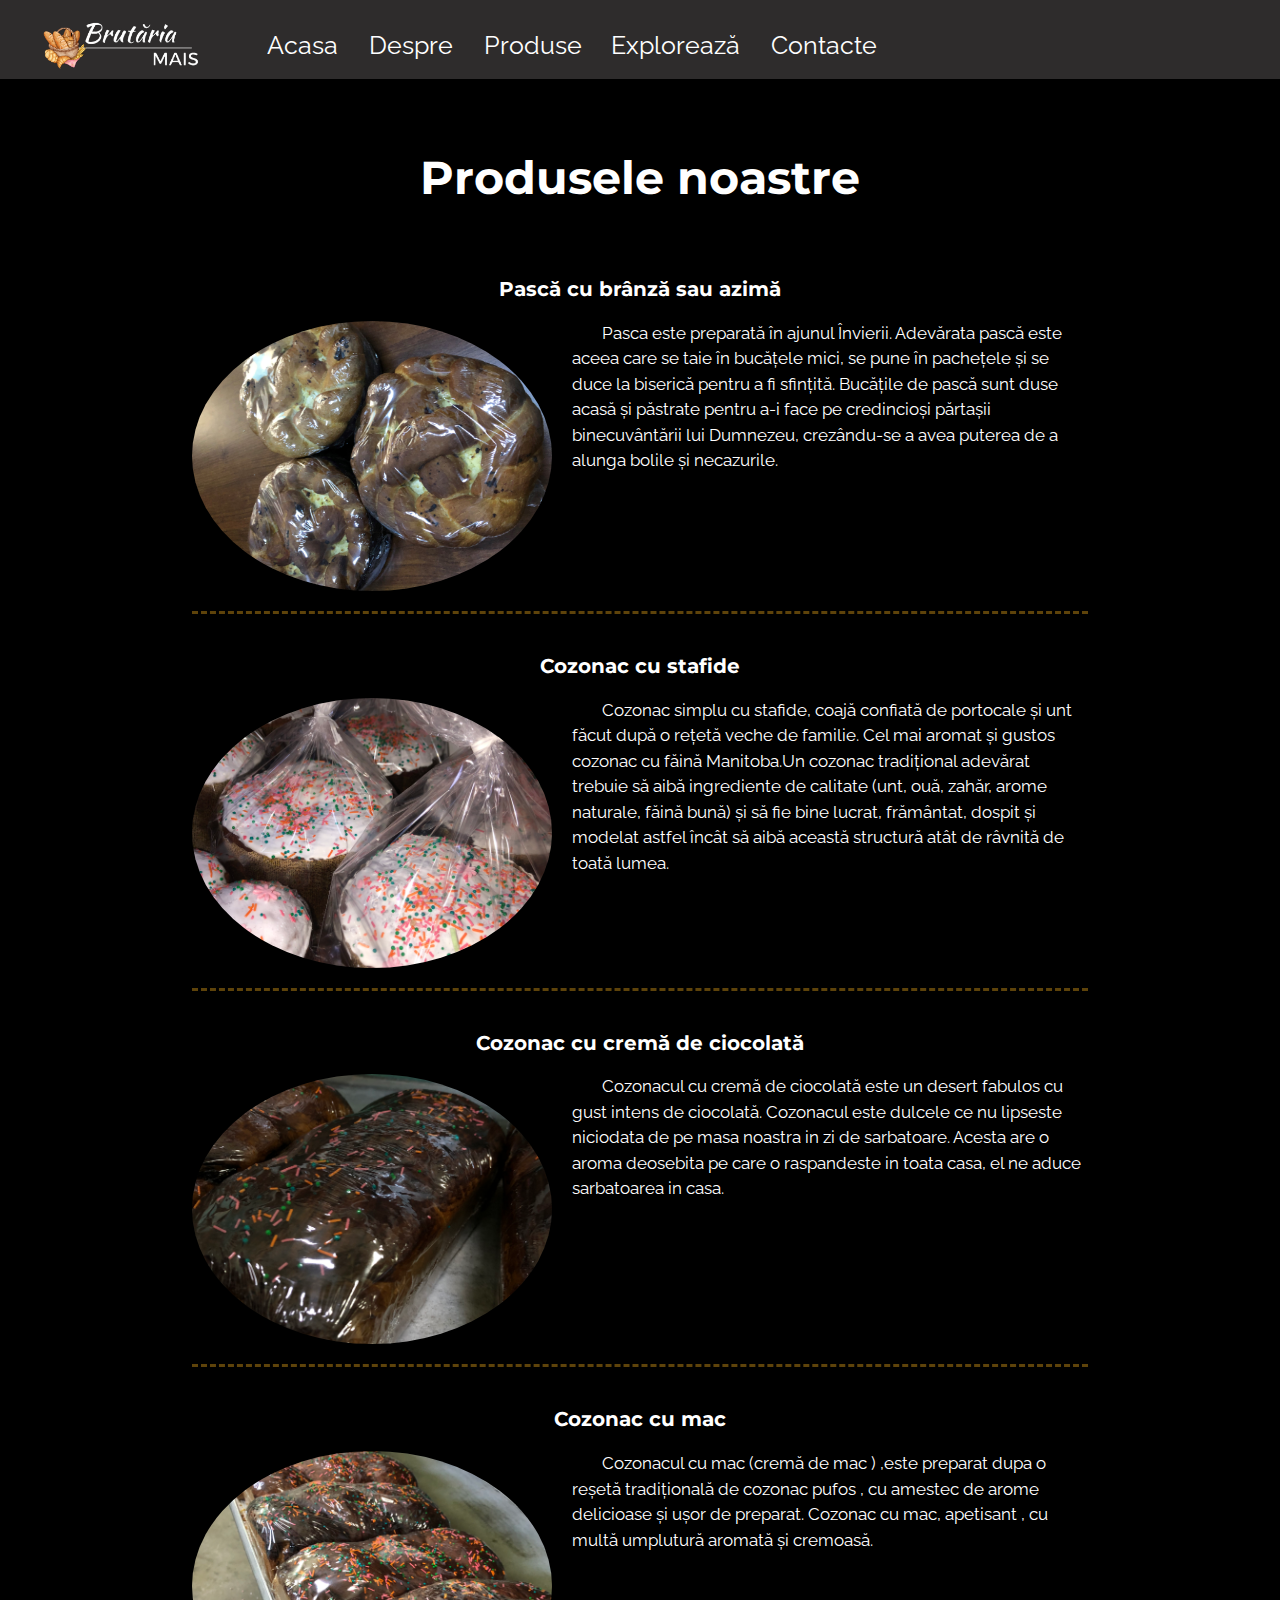
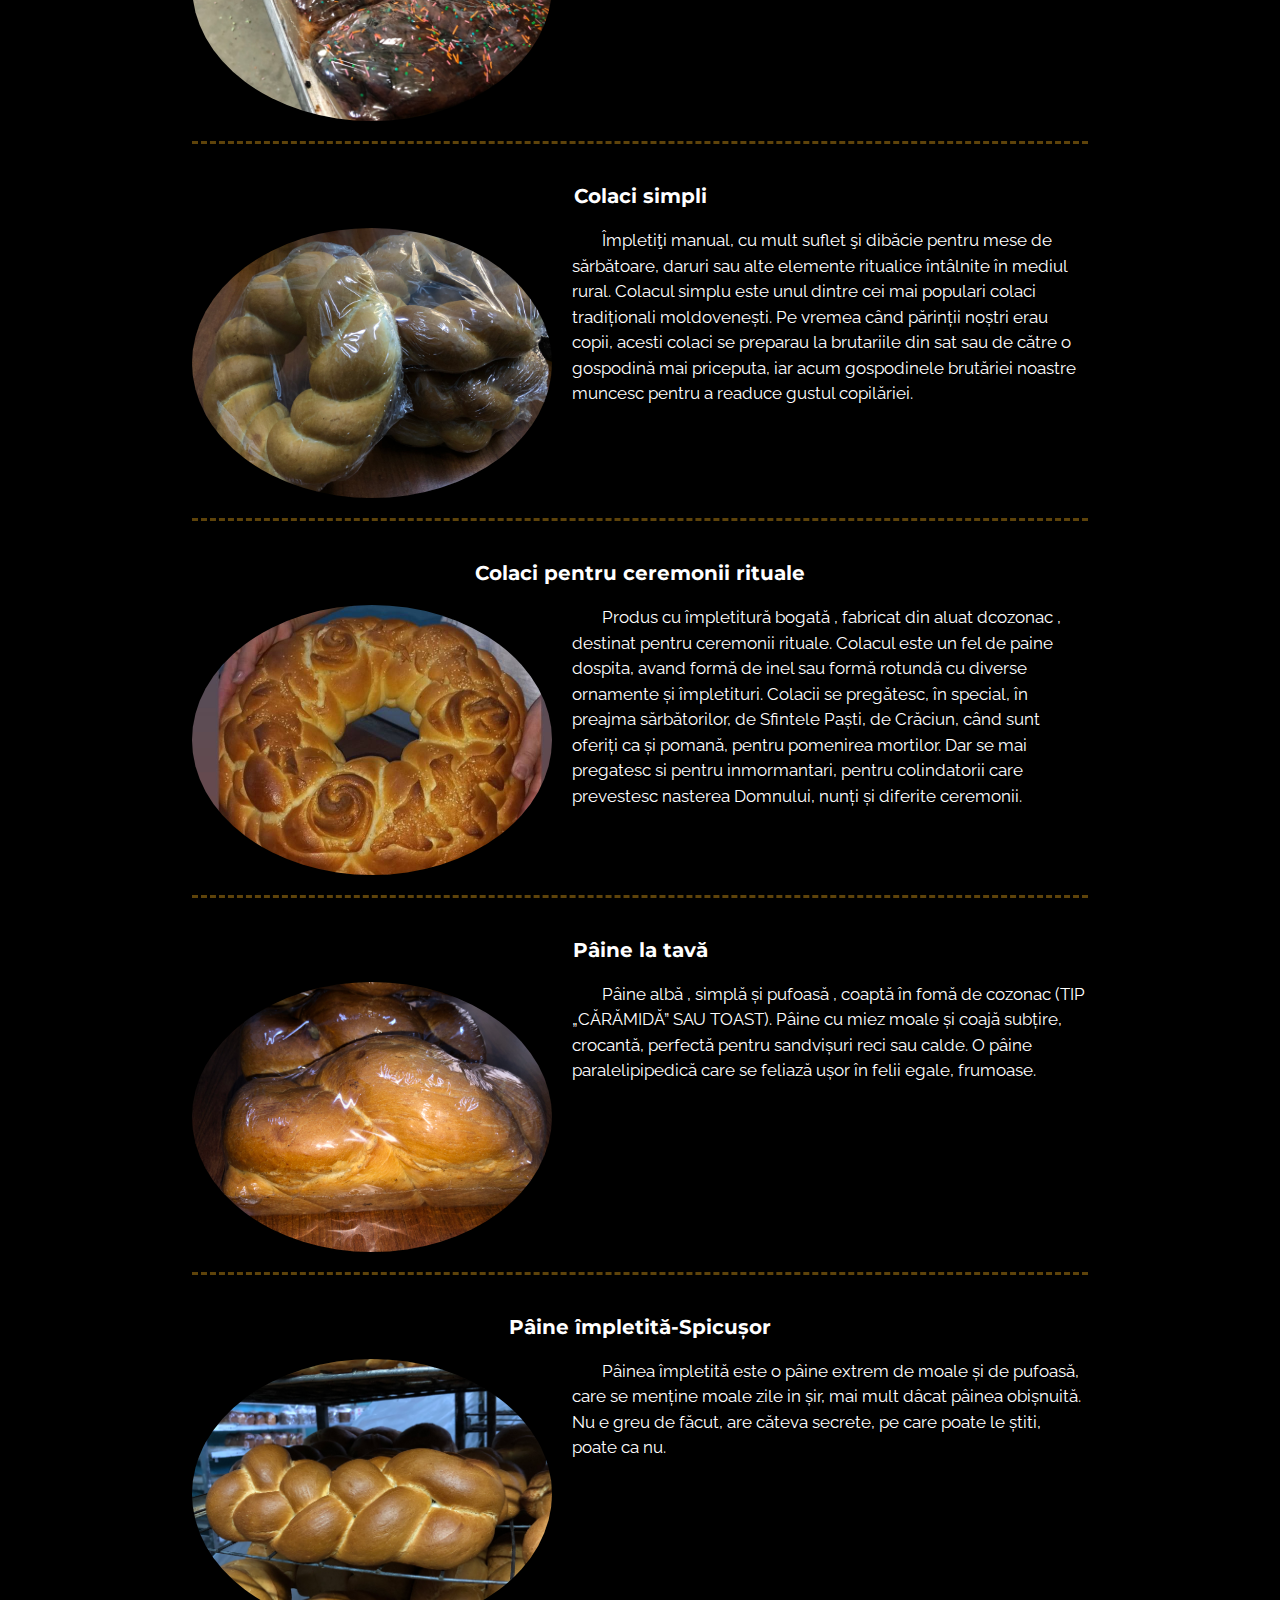
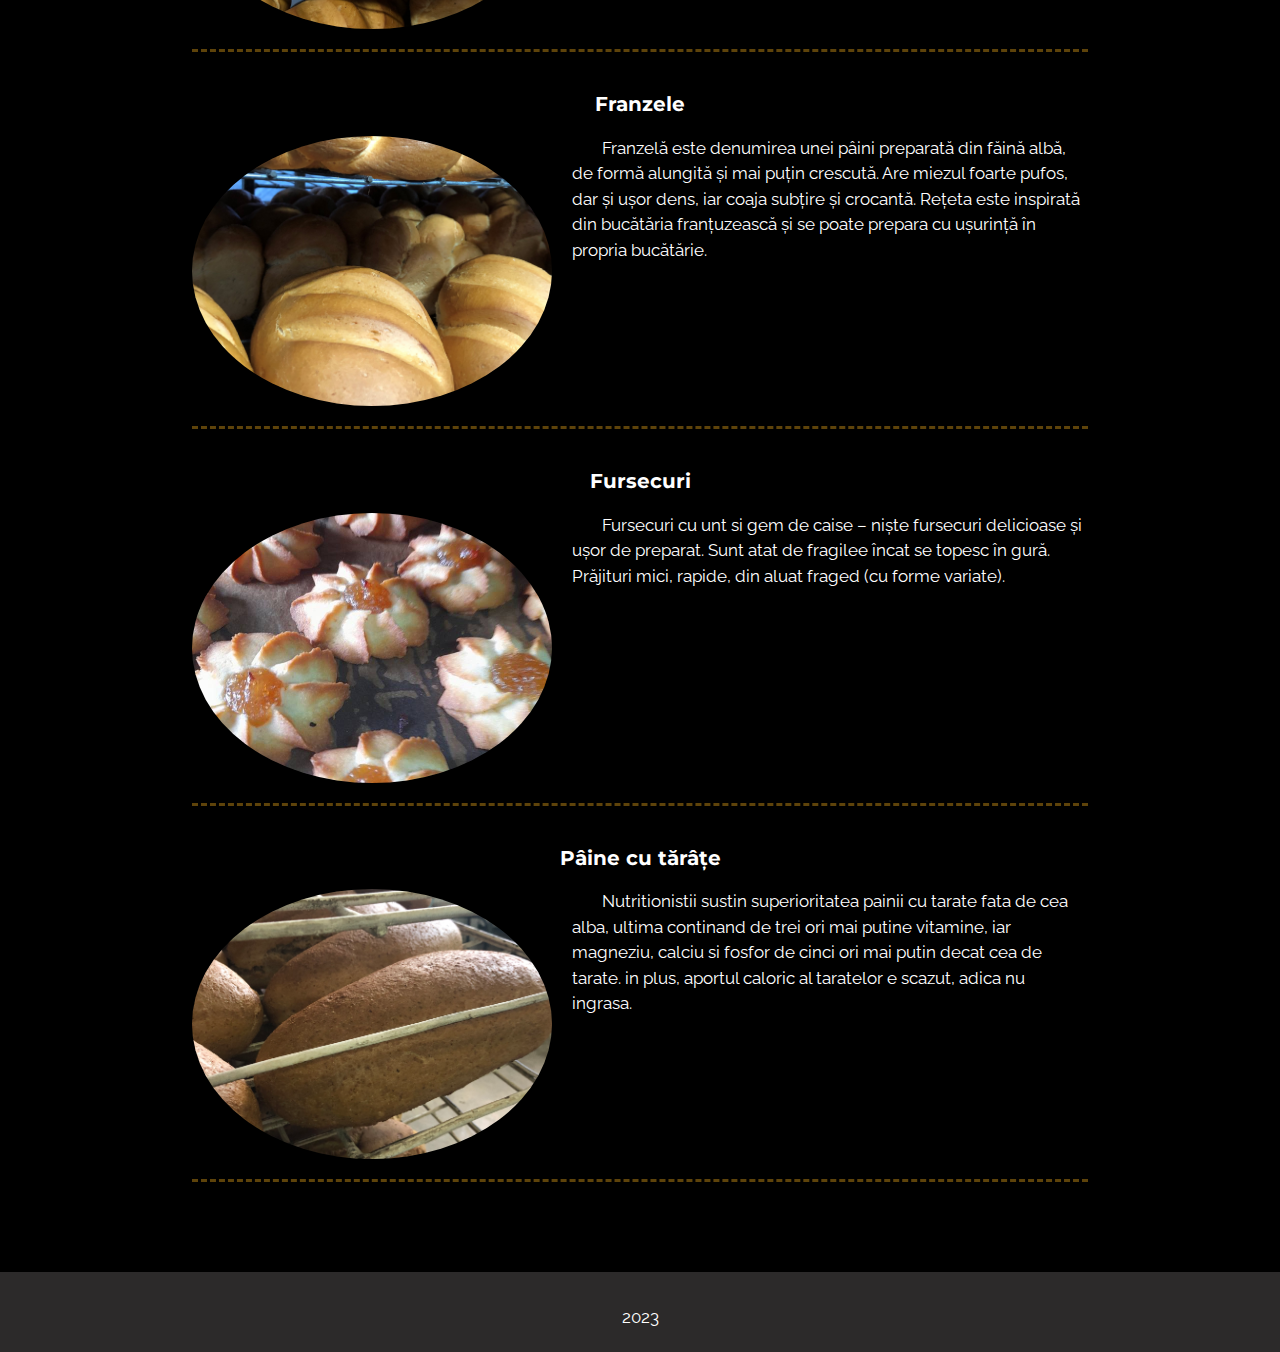
<file: pages/produse.html>
<!DOCTYPE html>
<html>

<head>
    <meta charset="UTF-8">
    <meta name="viewport" content="width=device-width, initial-scale=1.0">

    <link rel="stylesheet" href="../css/style.css">
    <link rel="stylesheet" href="https://cdnjs.cloudflare.com/ajax/libs/font-awesome/6.1.1/css/all.min.css" />
    <link rel="icon" href="../images/bread (1).png">
    <script src="../js/script.js"></script>

    <title>Brutăria-Produse</title>
</head>

<body>

    <header>
        <img class="logo" src="../images/logo.png">
        <navbar>
            <a href="../index.html">Acasa </a>
            <a href="despre.html">Despre </a>
            <a href="produse.html">Produse</a>
            <a href="exploreaza.html">Explorează </a>
            <a href="contacte.html">Contacte </a>
        </navbar>


        <i id="hamburger" onclick="mobileMenu()" class="fa-solid fa-bars"></i>
    </header>
    <main>

        <section id="produse">
            <br>
            <br>
            <br>
            <h1 class="centered">Produsele noastre</h1>
            <br>
            <br>
            <div class="bread">

                <h3 class="centered">Pască cu brânză sau azimă</h3>
                <img src="../images/IMG_6819.JPG">
                <p>
                    Pasca este preparată în ajunul Învierii. Adevărata pască este aceea care se taie în bucățele mici,
                    se pune în
                    pachețele și se duce la biserică pentru a fi sfințită. Bucățile de pască sunt duse acasă și păstrate
                    pentru a-i face pe credincioși
                    părtașii binecuvântării lui Dumnezeu, crezându-se a avea puterea de a alunga bolile și necazurile.

                </p>
            </div>
            <br>
            <br>
            <div class="bread">
                <h3 class="centered">Cozonac cu stafide</h3>
                <img src="../images/IMG_6823.JPG">
                <p>
                    Cozonac simplu cu stafide, coajă confiată de portocale și unt făcut după o rețetă veche de familie.
                    Cel mai aromat și gustos cozonac cu făină Manitoba.Un cozonac tradițional adevărat trebuie să aibă
                    ingrediente de calitate (unt, ouă, zahăr, arome naturale, făină bună) și să fie bine lucrat,
                    frământat, dospit și modelat astfel încât să aibă această structură atât de râvnită de toată lumea.

                </p>


            </div>
            <br>
            <br>
            <div class="bread">
                <h3 class="centered">Cozonac cu cremă de ciocolată</h3>
                <img src="../images/IMG_6811.JPG">
                <p>
                    Cozonacul cu cremă de ciocolată este un desert fabulos cu gust intens de ciocolată. Cozonacul este
                    dulcele ce nu lipseste niciodata de pe masa noastra in zi de sarbatoare. Acesta are o aroma
                    deosebita pe care o raspandeste in toata casa, el ne aduce sarbatoarea in casa.
                </p>


            </div>
            <br>
            <br>


            <div class="bread">
                <h3 class="centered">Cozonac cu mac</h3>
                <img src="../images/IMG_6814.JPG">
                <p>
                    Cozonacul cu mac (cremă de mac ) ,este preparat dupa o reșetă tradițională de cozonac pufos , cu
                    amestec de arome delicioase și ușor de preparat. Cozonac cu mac, apetisant , cu multă umplutură
                    aromată și
                    cremoasă.
                </p>


            </div>
            <br>
            <br>
            <div class="bread">

                <h3 class="centered">Colaci simpli</h3>
                <img src="../images/IMG_6839.JPG">
                <p>
                    Împletiţi manual, cu mult suflet şi dibăcie pentru mese de sărbătoare, daruri sau alte elemente
                    ritualice întâlnite în mediul rural. Colacul simplu este unul dintre cei mai populari colaci
                    tradiționali moldovenești. Pe vremea când părinții noștri erau copii, acesti colaci se preparau la
                    brutariile din sat sau de către o gospodină mai priceputa, iar acum gospodinele brutăriei noastre
                    muncesc pentru a readuce gustul copilăriei.

                </p>
            </div>
            <br>
            <br>
            <div class="bread">

                <h3 class="centered">Colaci pentru ceremonii rituale</h3>
                <img src="../images/photo_2023-05-01_22-44-31.jpg">
                <p>
                    Produs cu împletitură bogată , fabricat din aluat dcozonac , destinat pentru ceremonii
                    rituale. Colacul este un fel de paine dospita, avand formă de inel sau formă rotundă cu diverse
                    ornamente și împletituri. Colacii se pregătesc, în special, în preajma sărbătorilor, de Sfintele
                    Paști, de Crăciun, când sunt oferiți ca și pomană, pentru pomenirea mortilor.
                    Dar se mai pregatesc si pentru inmormantari, pentru colindatorii care prevestesc nasterea Domnului,
                    nunți și diferite ceremonii.

                </p>
            </div>

            <br>
            <br>
            <div class="bread">

                <h3 class="centered">Pâine la tavă</h3>
                <img src="../images/IMG_6850.JPG">
                <p>
                    Pâine albă , simplă și pufoasă , coaptă în fomă de cozonac (TIP „CĂRĂMIDĂ” SAU TOAST). Pâine cu miez
                    moale și coajă subțire, crocantă, perfectă pentru sandvișuri reci sau calde. O pâine
                    paralelipipedică care se feliază ușor în felii egale, frumoase.
                </p>
            </div>

            <br>
            <br>
            <div class="bread">

                <h3 class="centered"> Pâine împletită-Spicușor </h3>
                <img src="../images/IMG_6855.JPG">
                <p>
                    Pâinea împletită este o pâine extrem de moale și de pufoasă, care se menține moale zile in șir, mai
                    mult dâcat pâinea obișnuită. Nu e greu de făcut, are căteva secrete, pe care poate le știti, poate
                    ca nu.
                </p>
            </div>

            <br>
            <br>
            <div class="bread">

                <h3 class="centered"> Franzele</h3>
                <img src="../images/IMG_6862.JPG">
                <p>
                    Franzelă este denumirea unei pâini preparată din făină albă, de formă alungită și mai puțin
                    crescută. Are miezul foarte pufos, dar și ușor dens, iar coaja subțire și crocantă. Rețeta este
                    inspirată din bucătăria franțuzească și se poate prepara cu ușurință în propria bucătărie.
                </p>
            </div>
            <br>
            <br>
            <div class="bread">

                <h3 class="centered"> Fursecuri</h3>
                <img src="../images/photo_2023-05-01_22-34-39.jpg">
                <p>
                    Fursecuri cu unt si gem de caise – niște fursecuri delicioase și ușor de preparat. Sunt atat de
                    fragilee încat se topesc în gură. Prăjituri mici, rapide, din aluat fraged (cu forme variate).
                </p>
            </div>
            <br>
            <br>
            <div class="bread">

                <h3 class="centered"> Pâine cu tărâțe</h3>
                <img src="../images/IMG_3457.JPG">
                <p>
                    Nutritionistii sustin superioritatea painii cu tarate fata de cea alba, ultima continand de trei ori
                    mai putine vitamine, iar magneziu, calciu si fosfor de cinci ori mai putin decat cea de tarate. in
                    plus, aportul caloric al taratelor e scazut, adica nu ingrasa.
                </p>
            </div>
        </section>
    </main>
</body>
<footer>

    <spam>2023</spam>
</footer>
</file>
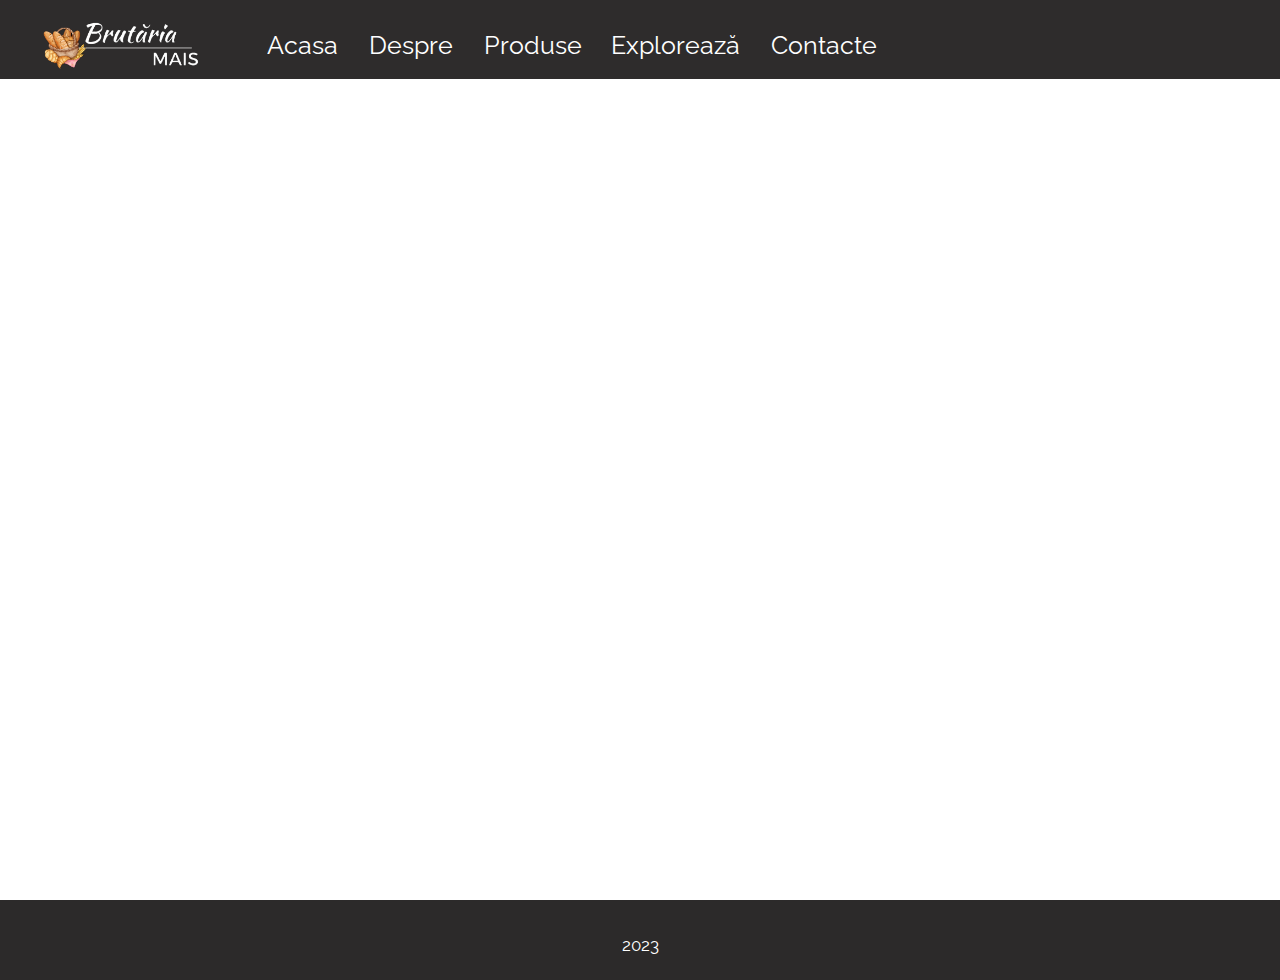
<file: pages/structura.html>
<!DOCTYPE html>
<html >
<head>
    <meta charset="UTF-8">
    <meta name="viewport" content="width=device-width, initial-scale=1.0">
   
   <link rel="stylesheet" href="../css/style.css">
   <link rel="stylesheet" href="https://cdnjs.cloudflare.com/ajax/libs/font-awesome/6.1.1/css/all.min.css"/>
   <link rel="icon" href="images/bread (1).png">
   <script src="../js/script.js"></script>

    <title>Brutăria</title>
</head>
<body>
  
   <header>
    <img class="logo" src="../images/logo.png">
      <navbar>
        <a href="index.html" >Acasa </a>
        <a href="pages/despre.html" >Despre  </a>
        <a href="pages/produse.html">Produse</a>
        <a href="pages/exploreaza.html" >Explorează </a>
        <a href="pages/contacte.html" >Contacte </a>
      </navbar>
      <i id="hamburger" onclick="mobileMenu()" class="fa-solid fa-bars"></i>
    </header>
  
    <main>

        <section>
            <h1>MAIS <br> Ca la mama acasa</h1>
        </section>
    </main>

    <footer>

        <spam>2023</spam>
    </footer>
</file>
<file: css/style.css>
@import url('https://fonts.googleapis.com/css2?family=Montserrat:wght@300&family=Raleway:wght@300&display=swap');

* {
    box-sizing: border-box;
}

body {
    margin:0 ;
    font-family:  'Raleway', sans-serif;;
    font-size: 17px;
}

main {
    min-height:  100vh; ;
}
header {
    background: #2e2c2c;
    position: fixed;
    width: 100%;
    top: 0;
    padding: 10px 15px 5px 15px;
}

navbar{
    margin-left: 35px;
    margin-bottom: 10px;
    display: inline-block;
    overflow: auto;
}

navbar a {
    color:white ;
    text-decoration: none;
    margin-right: 25px;
    font-size: 25px;
}

navbar a:hover{
    color: rgb(230, 157, 48);
    text-decoration:underline 2 px;
}

footer {
    min-height: 80px;
    background: #2c2a2a ;
    text-align: center;
    color: white;
    padding-top: 35px;
}

p {
    line-height: 150%;
    text-indent: 30px;
}

li {
    margin-top: 10px;
    padding-left: 2px;
    list-style-image: linear-gradient(rgb(80, 9, 9));
}
h1, h2, h3, h4, h5, h6 {
    margin-top: 0;
    font-family: 'Montserrat', sans-serif;;

}

h1{
    font-size: 270%;
}

h2{
    font-size:  200%; ;
}

section {
    padding: 90px 15%;

}

.logo {
    height: 60px;
}


#index{
    background: linear-gradient(#000000a4,#00000050), url("../images/fundal.jpg");
    min-height: 100vh;
    background-size: cover;
}
.index-info {
    margin-top: 10px;
    text-align: left;
    margin-right: -70px;
}

.index-info h1 {
    font-size: 290%;
    color: rgba(255, 255, 255, 0.849);
    margin-left: -50px;
}

.link-index {
    color: azure;
    text-decoration: underline papayawhip 2px;
    font-size: 20px;
    
}

.link-index:hover {
    color: rgb(230, 157, 48);
}

.centered {
    text-align: center;
    color: rgb(255, 255, 255);

}

.loc {
   border-bottom: 3px rgb(230, 157, 48) dashed;
   overflow: auto; 

}

.loc img {
    height: 33vh;
    width: 33vh;   
    object-fit: cover;

}
 .harta {
    width: 100%;
    height: 60vh;
    border: 2px solid beige;
    border-radius: 5px;
 }

 .row {
    overflow: auto;
 }


.col-50 {
    width: 50%;
    float: left;
    padding: 0px 10px;
}

.loc2 {
    border-bottom: 3px rgb(230, 157, 48) dashed;
    text-align: left;
    overflow: auto; 
}
.loc2 img {
    height: 25vh;
    width: 25vh;
    object-fit: cover;
    border-radius: 50%;
    float: left;
    margin-right: 15px;
    margin-bottom: 15px;
   
}

#despre {
    background:linear-gradient(#000000e8,#000000a4), url(../images/despre1.jpg);
    min-height: 100vh;
    background-size: cover;
}

h1,h2,h3 {
    color: rgb(255, 255, 255);
    
}
ul {
    color: #ffffff;
}
#exploreaza {
   background-color: #000000;
}

#produse{
    background-color: black;
    min-height: 100vh;
    background-size: cover;
}
.bread {
    border-bottom:3px #75540ccc dashed;
    overflow: auto;
    text-align: left;
}

.bread img {
    height: 30vh;
    width: 40vh;
    object-fit: cover;
    border-radius: 50%;
    float: left;
    margin-right: 20px;
  margin-bottom: 20px;
  

}



P {
    color: rgb(255, 255, 255);
    
}

#contacte {
    background: linear-gradient(#000000a4,#00000050), url("../images/basket-breads-black-surface.jpg");
}
b {
    color: rgb(255, 255, 255);
}
#contacte a {
    color: rgb(219, 207, 27);
}

.contacte, .cform {
    border: #000000;
    border-radius: 5px;
    background-color: #413d3da9;
    padding: 5px 5%;
    height:325px ;
}

.cform input, .cform textarea {
    width:100%;
    font-size:15px ;
    font-family: inherit;
    margin-bottom: 10px;
    padding: 4px 6px;
}

#hamburger{
    color: white;
    font-size: 28px;
    position: absolute;
    right: 22px;
    top: 24px;
    cursor: pointer;
    display: none;
}

/* media trebuie sa fie la sfirsitulfisierului*/

@media (max-width:800px) {

body {
    font-size: 16px;
}
    section {
padding: 90px 10px;}

.index-info h1 {
    font-size: 250%;
}
[class^="col-"] {
    width: 100% !important;
}

    navbar a {
        display: none;
    }

    navbar.mobile a{
        display: block;
        text-align: center;
        margin-top: 12px;
    }
    navbar {
        display: block;
    }
  
    #hamburger{ display: block;
}
}
</file>
